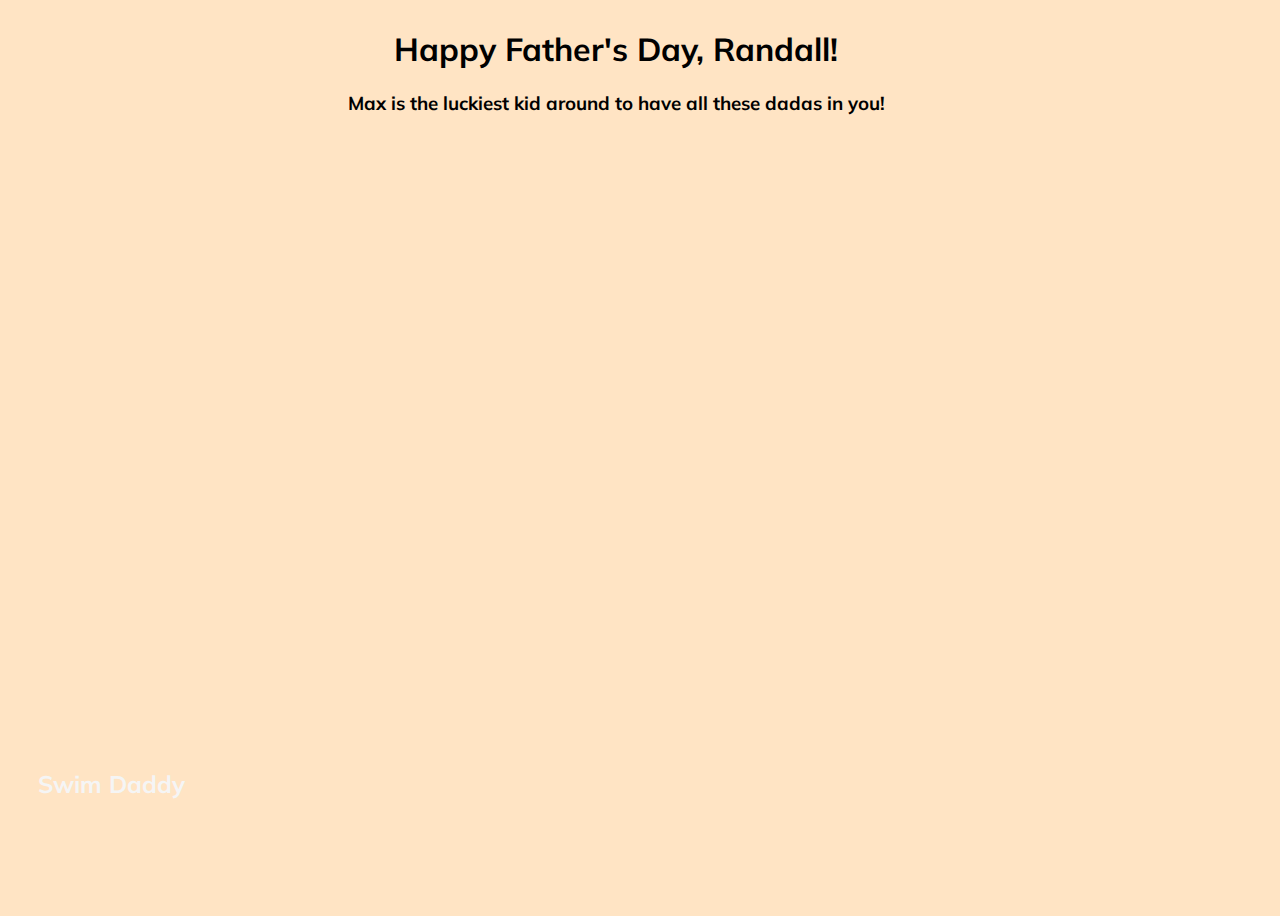
<file: Day1ExpandingCards/index.html>
<!DOCTYPE html>
<html lang="en">
  <head>
    <meta charset="UTF-8" />
    <meta http-equiv="X-UA-Compatible" content="IE=edge" />
    <meta name="viewport" content="width=device-width, initial-scale=1.0" />
    <link rel="stylesheet" href="style.css" />
    <title>Expanding Cards</title>
  </head>
  <body>
    <div id="container">
      <div id="header">
        <h1>Happy Father's Day, Randall!</h1>
        <h3>Max is the luckiest kid around to have all these dadas in you!</h3>
      </div>
      <div id="pictures">
        <div class="container">
          <div
            class="panel active"
            style="
              background-image: url('https://i.postimg.cc/NM7pG5RN/IMG-7247.jpg');
            "
          >
            <h3>Swim Daddy</h3>
          </div>
          <div
            class="panel"
            style="
              background-image: url('https://i.postimg.cc/pVCqg5Wr/IMG-7595.jpg');
            "
          >
            <h3>Di-ree-doo Dada</h3>
          </div>
          <div
            class="panel"
            style="
              background-image: url('https://i.postimg.cc/Kj0fLwqB/IMG-7969.jpg');
            "
          >
            <h3>Pillow Daddy</h3>
          </div>
          <div
            class="panel"
            style="
              background-image: url('https://i.postimg.cc/8PCtDkcH/IMG-7649.jpg');
            "
          >
            <h3>Snow Daddy</h3>
          </div>
          <div
            class="panel"
            style="
              background-image: url('https://i.postimg.cc/BQwNvW1G/IMG-8146.jpg');
            "
          >
            <h3>Adventure Daddy</h3>
          </div>
          <div
            class="panel"
            style="
              background-image: url('https://i.postimg.cc/NFsbKB4Q/IMG-7440.jpg');
            "
          >
            <h3>The Best Daddy</h3>
          </div>
        </div>
      </div>
    </div>
    <script src="script.js"></script>
  </body>
</html>
</file>
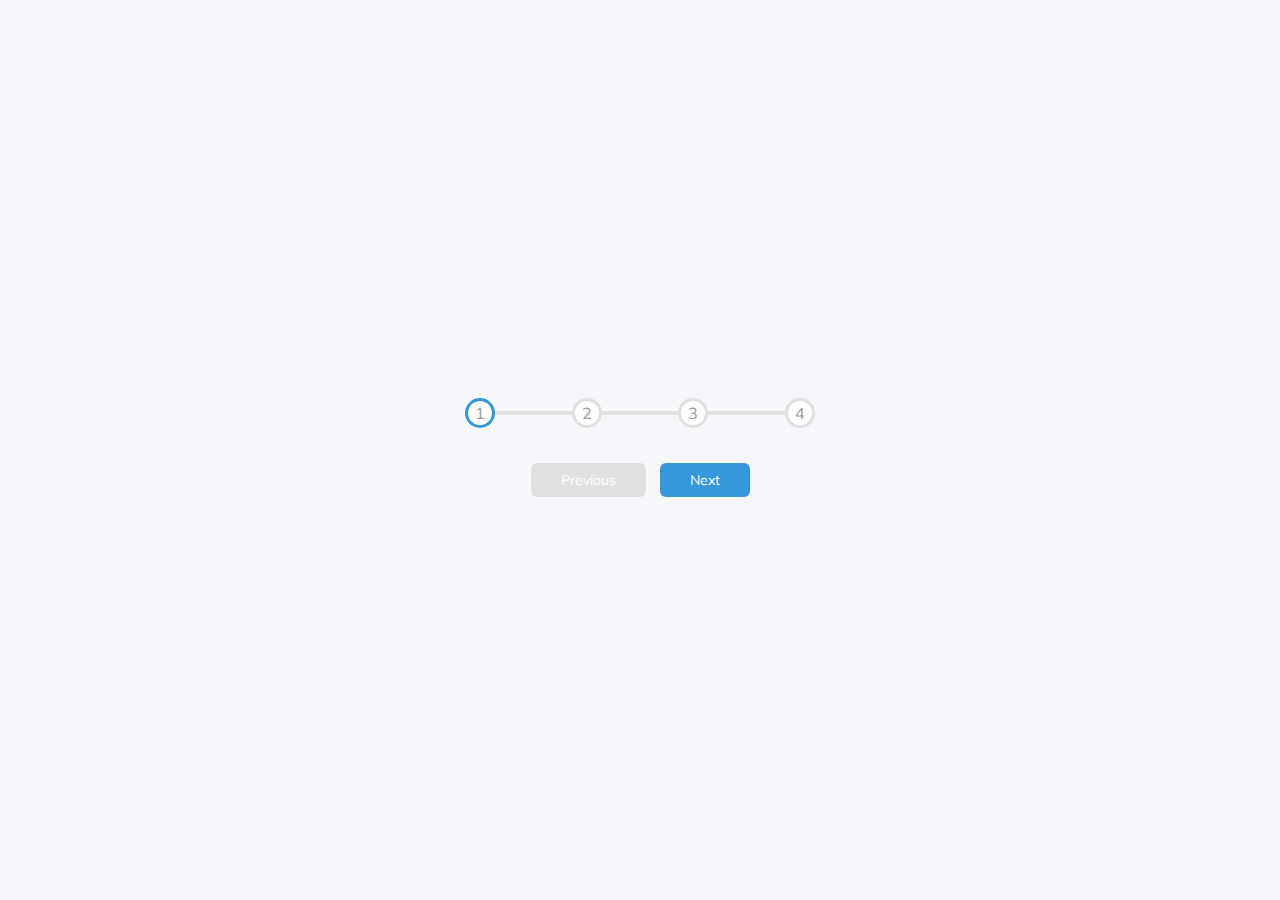
<file: Day2ProgressSteps/index.html>
<!DOCTYPE html>
<html lang="en">
  <head>
    <meta charset="UTF-8" />
    <meta http-equiv="X-UA-Compatible" content="IE=edge" />
    <meta name="viewport" content="width=device-width, initial-scale=1.0" />
    <link
      rel="stylesheet"
      href="https://cdnjs.cloudflare.com/ajax/libs/font-awesome/5.15.3/css/all.min.css"
      integrity="sha512-iBBXm8fW90+nuLcSKlbmrPcLa0OT92xO1BIsZ+ywDWZCvqsWgccV3gFoRBv0z+8dLJgyAHIhR35VZc2oM/gI1w=="
      crossorigin="anonymous"
      referrerpolicy="no-referrer"
    />
    <link rel="stylesheet" href="style.css" />
    <title>Progress Steps</title>
  </head>
  <body>
    <div class="container">
      <div class="progress-container">
        <div class="progress" id="progress"></div>
        <div class="circle active">1</div>
        <div class="circle">2</div>
        <div class="circle">3</div>
        <div class="circle">4</div>
      </div>
      <button class="btn" id="prev" disabled>Previous</button>
      <button class="btn" id="next">Next</button>
    </div>
    <script src="script.js"></script>
  </body>
</html>
</file>
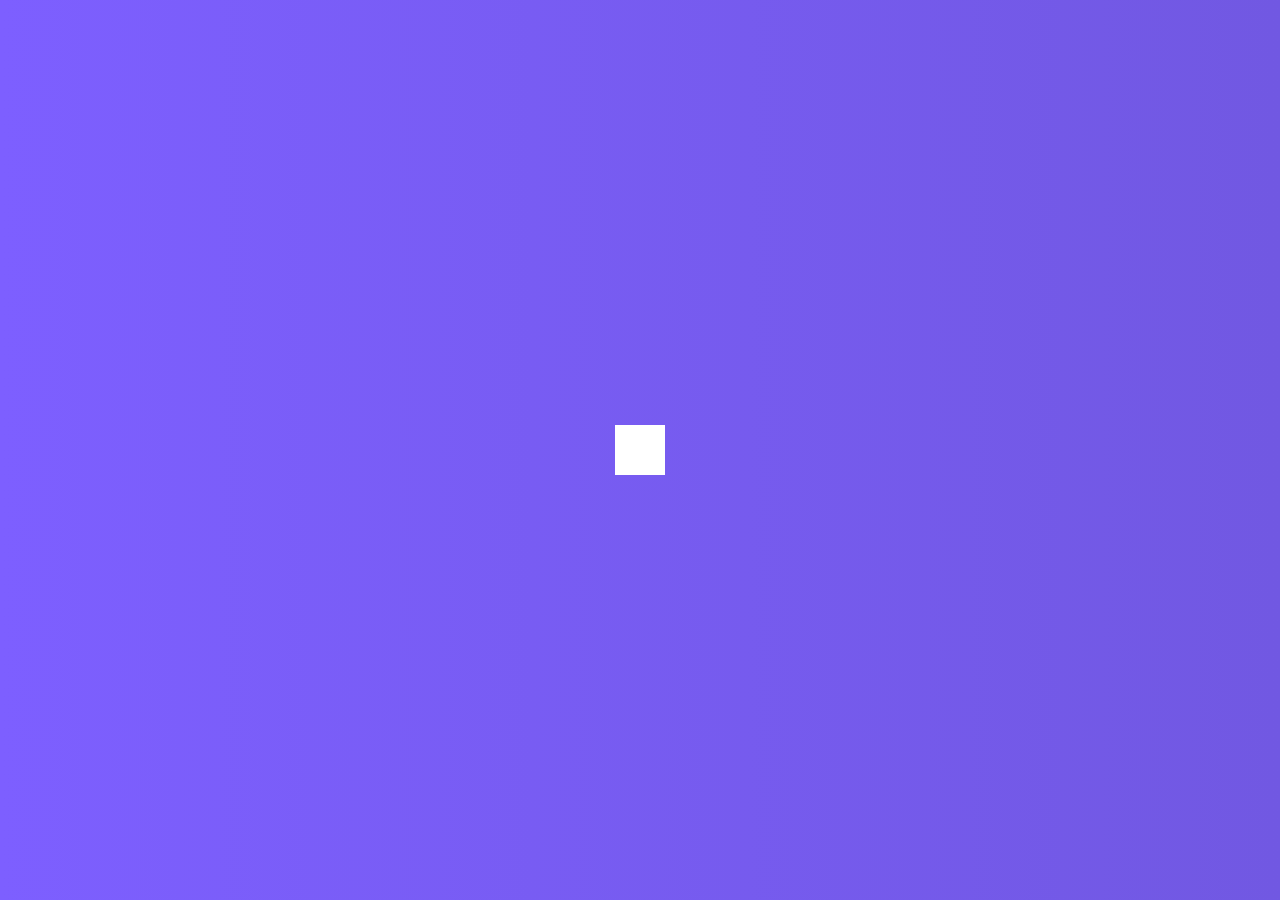
<file: Day4HiddenSearch/index.html>
<!DOCTYPE html>
<html lang="en">
  <head>
    <meta charset="UTF-8" />
    <meta http-equiv="X-UA-Compatible" content="IE=edge" />
    <meta name="viewport" content="width=device-width, initial-scale=1.0" />
    <link
      rel="stylesheet"
      href="https://cdnjs.cloudflare.com/ajax/libs/font-awesome/5.15.3/css/all.min.css"
      integrity="sha512-iBBXm8fW90+nuLcSKlbmrPcLa0OT92xO1BIsZ+ywDWZCvqsWgccV3gFoRBv0z+8dLJgyAHIhR35VZc2oM/gI1w=="
      crossorigin="anonymous"
      referrerpolicy="no-referrer"
    />
    <link rel="stylesheet" href="style.css" />
    <title>Hidden Search</title>
  </head>
  <body>
    <div class="search">
      <input type="text" placeholder="Search..." class="input" />
      <button class="btn">
        <i class="fas fa-search"></i>
      </button>
    </div>
    <script src="script.js"></script>
  </body>
</html>
</file>
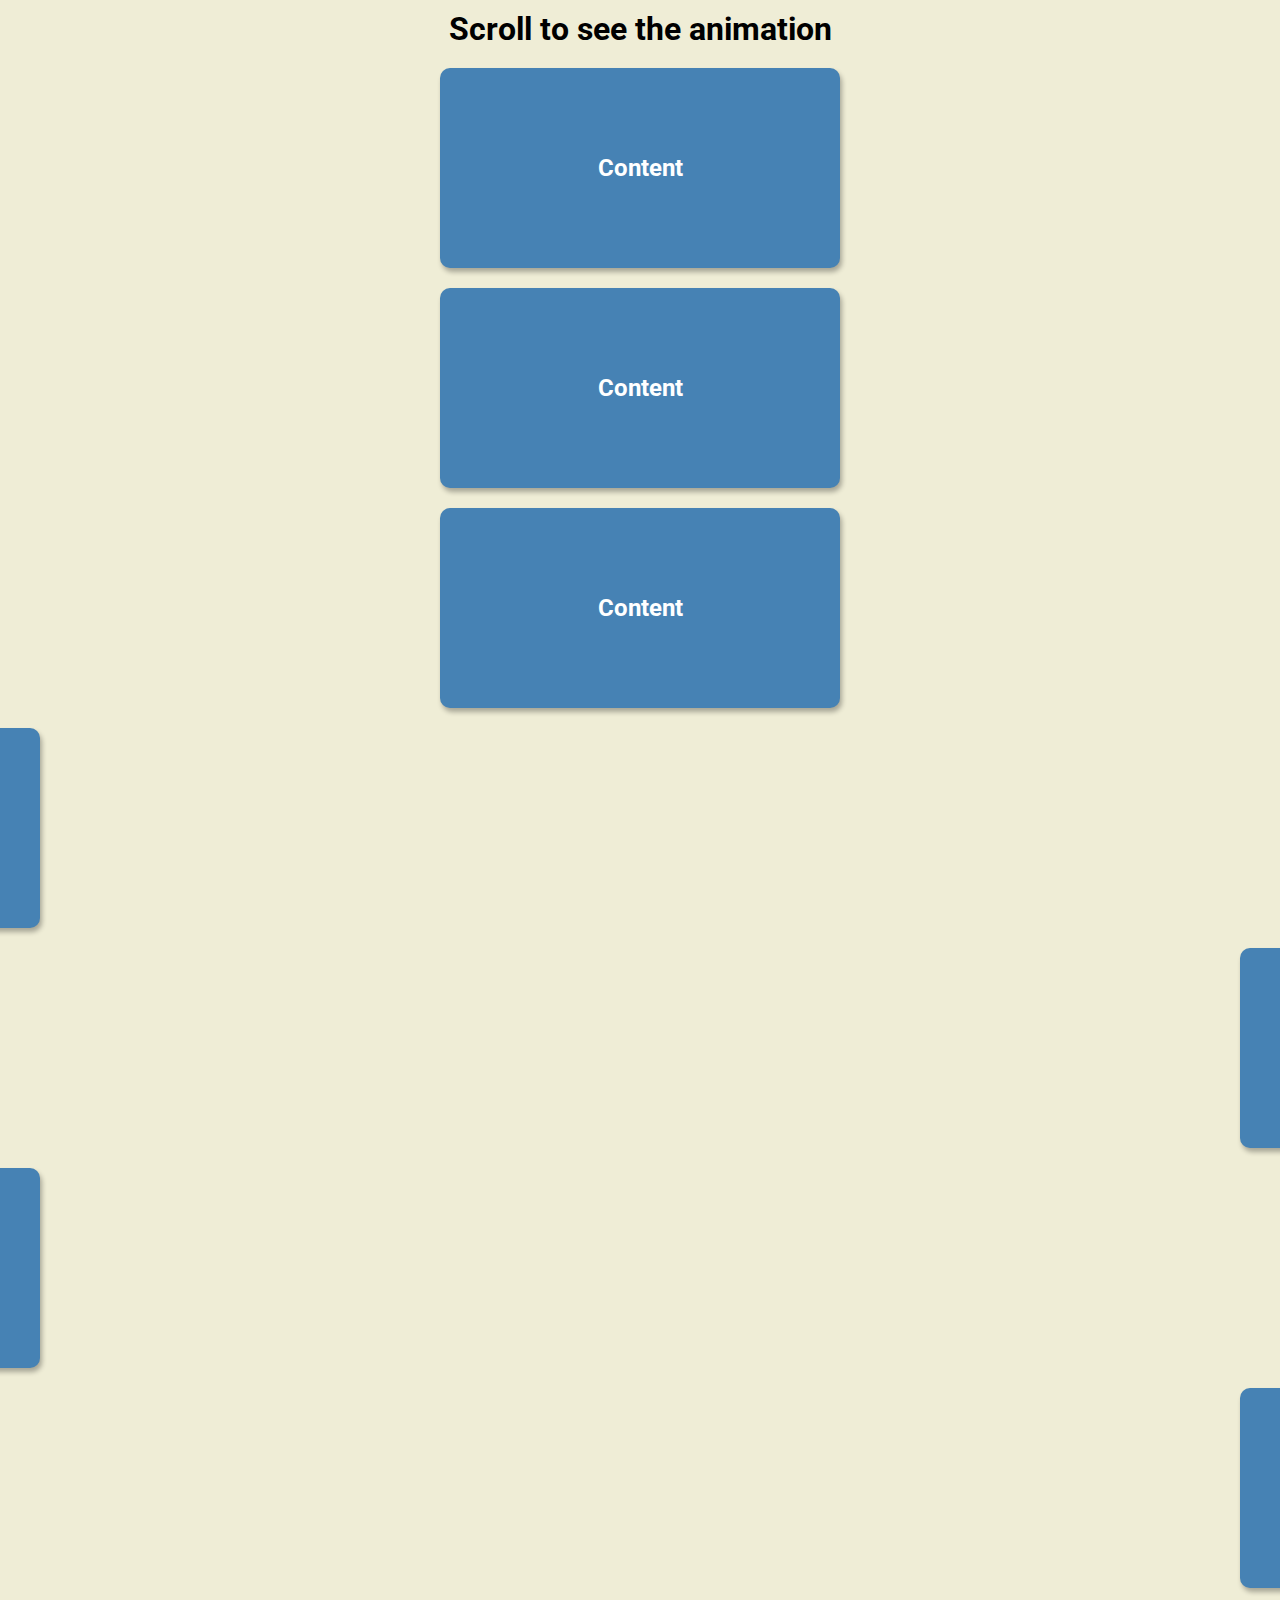
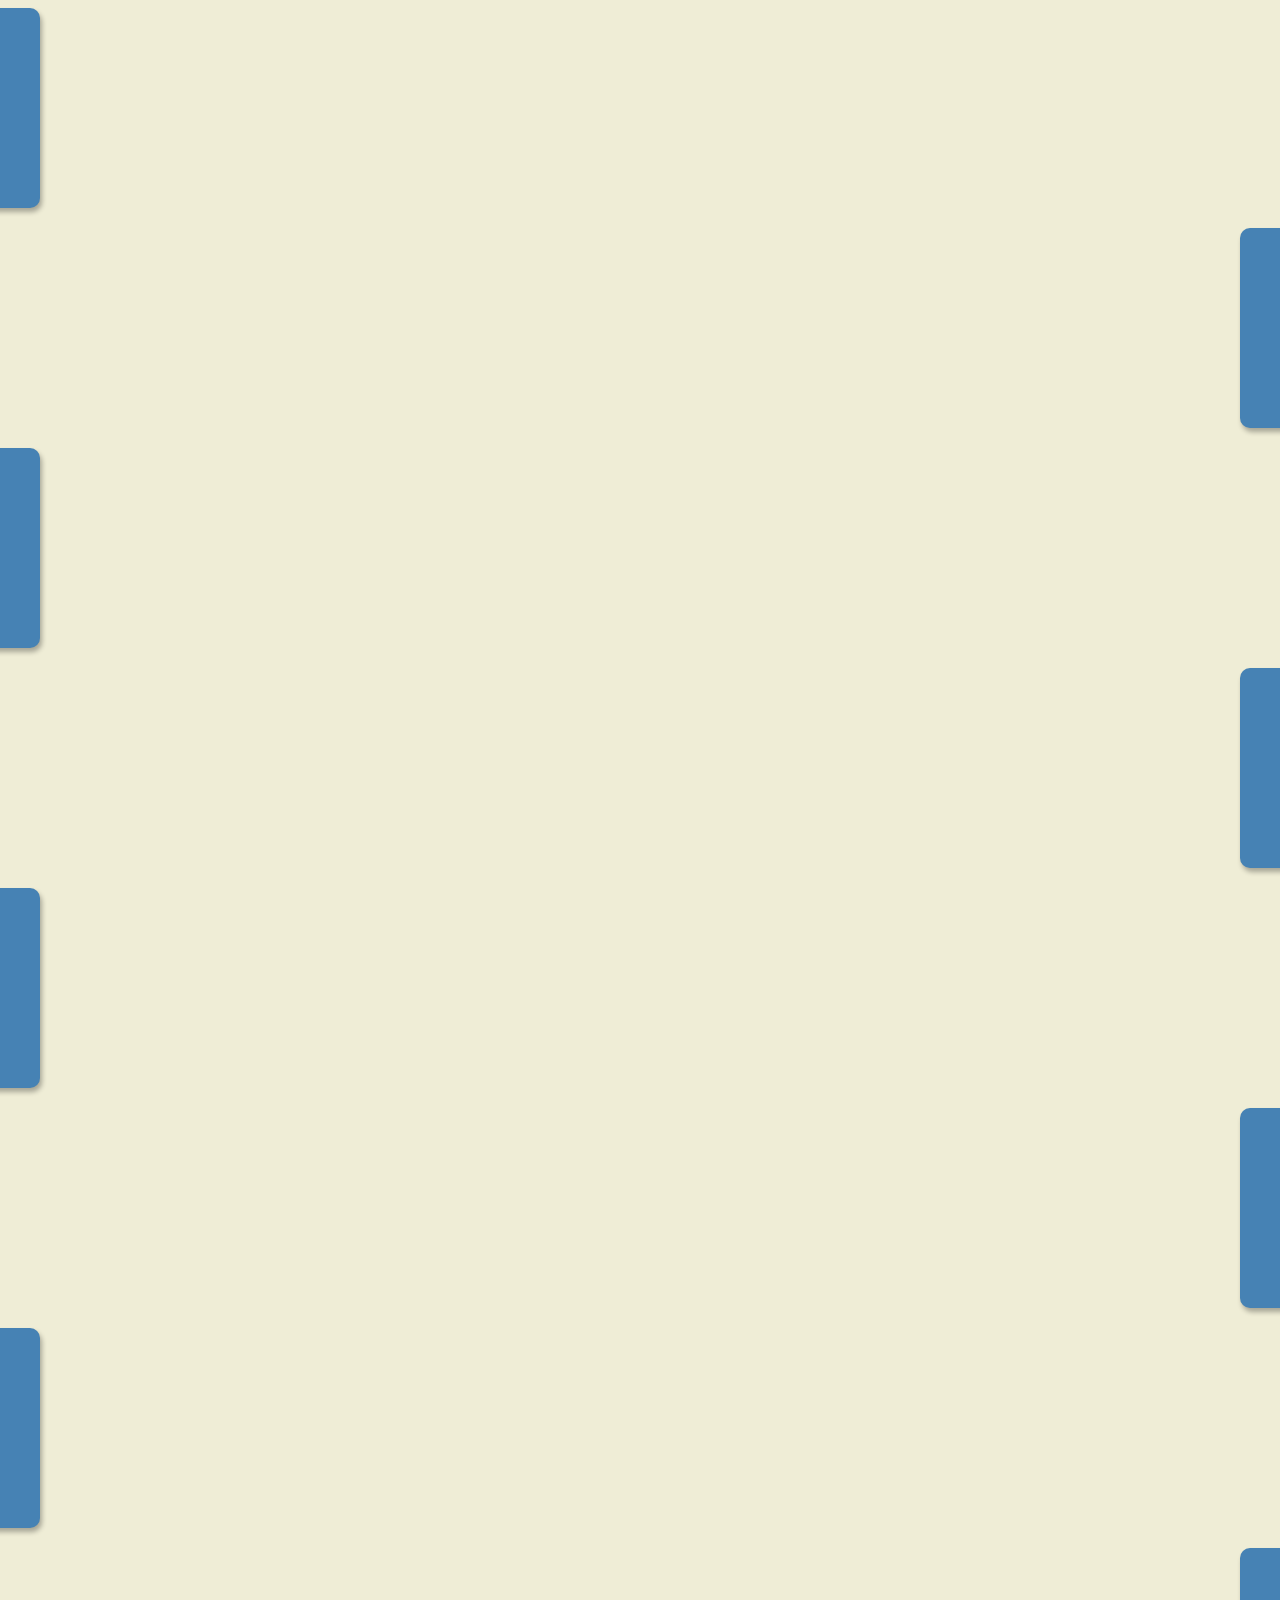
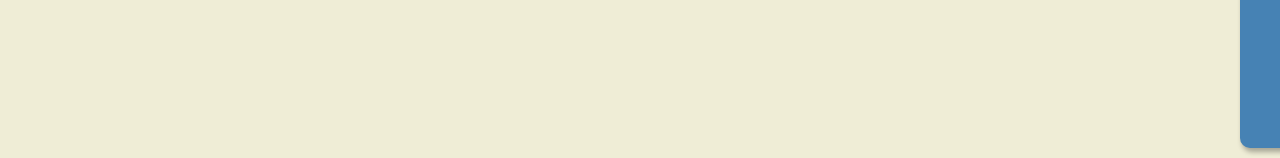
<file: Day6ScrollAnimation/index.html>
<!DOCTYPE html>
<html lang="en">
  <head>
    <meta charset="UTF-8" />
    <meta http-equiv="X-UA-Compatible" content="IE=edge" />
    <meta name="viewport" content="width=device-width, initial-scale=1.0" />
    <link
      rel="stylesheet"
      href="https://cdnjs.cloudflare.com/ajax/libs/font-awesome/5.15.3/css/all.min.css"
      integrity="sha512-iBBXm8fW90+nuLcSKlbmrPcLa0OT92xO1BIsZ+ywDWZCvqsWgccV3gFoRBv0z+8dLJgyAHIhR35VZc2oM/gI1w=="
      crossorigin="anonymous"
      referrerpolicy="no-referrer"
    />
    <link rel="stylesheet" href="style.css" />
    <title>Scroll Animation</title>
  </head>
  <body>
    <h1>Scroll to see the animation</h1>
    <div class="box"><h2>Content</h2></div>
    <div class="box"><h2>Content</h2></div>
    <div class="box"><h2>Content</h2></div>
    <div class="box"><h2>Content</h2></div>
    <div class="box"><h2>Content</h2></div>
    <div class="box"><h2>Content</h2></div>
    <div class="box"><h2>Content</h2></div>
    <div class="box"><h2>Content</h2></div>
    <div class="box"><h2>Content</h2></div>
    <div class="box"><h2>Content</h2></div>
    <div class="box"><h2>Content</h2></div>
    <div class="box"><h2>Content</h2></div>
    <div class="box"><h2>Content</h2></div>
    <div class="box"><h2>Content</h2></div>
    <div class="box"><h2>Content</h2></div>
    <script src="script.js"></script>
  </body>
</html>
</file>
<file: Day1ExpandingCards/style.css>
@import url('https://fonts.googleapis.com/css2?family=Muli&display=swap');

* {
  box-sizing: border-box;
}
body {
  display: flex;
  background-color: bisque;
}
#container {
  height: 100vh;
  flex: row;
}
#pictures {
  font-family: 'Muli', sans-serif;
  display: flex;
  align-items: center;
  justify-content: center;
  margin: 0;
  overflow: hidden;
}
#header {
  text-align: center;
  font-family: 'Muli', sans-serif;
}
.container {
  display: flex;
  width: 95vw;
}

.panel {
  background-size: cover;
  background-position: center;
  background-repeat: no-repeat;
  height: 75vh;
  border-radius: 50px;
  color: whitesmoke;
  cursor: pointer;
  flex: 0.5;
  margin: 10px;
  position: relative;
  transition: flex 0.7s;
}

.panel h3 {
  font-size: 24px;
  position: absolute;
  bottom: 20px;
  left: 20px;
  margin: 0;
  opacity: 0;
}

.panel.active {
  flex: 5;
}

.panel.active h3 {
  opacity: 1;
  transition: opacity 0.3s ease-in 0.4s;
}

@media (max-width: 480) {
  .container {
    width: 100vw;
  }

  .panel:nth-of-type(4).panel:nth-of-type(5).panel:nth-of-type(6) {
    display: none;
  }
}
</file>
<file: Day2ProgressSteps/style.css>
@import url('https://fonts.googleapis.com/css2?family=Muli&display=swap');

:root {
  --line-border-fill: #3498db;
  --line-border-empty: #e0e0e0;
}

* {
  box-sizing: border-box;
}

body {
  font-family: 'Muli', sans-serif;
  display: flex;
  align-items: center;
  justify-content: center;
  margin: 0;
  height: 100vh;
  overflow: hidden;
  background-color: #f6f7fb;
}

.container {
  text-align: center;
}

.progress-container {
  display: flex;
  justify-content: space-between;
  position: relative;
  margin-bottom: 30px;
  max-width: 100%;
  width: 350px;
}

.progress-container::before {
  content: '';
  background-color: var(--line-border-empty);
  position: absolute;
  top: 50%;
  left: 0;
  height: 4px;
  transform: translateY(-50%);
  width: 100%;
  z-index: -1;
}

.progress {
  background-color: var(--line-border-fill);
  position: absolute;
  top: 50%;
  left: 0;
  height: 4px;
  transform: translateY(-50%);
  width: 0%;
  z-index: -1;
  transition: 0.4s ease;
}

.circle {
  background-color: #fff;
  color: #999;
  border-radius: 50%;
  height: 30px;
  width: 30px;
  display: flex;
  align-items: center;
  justify-content: center;
  border: 3px solid var(--line-border-empty);
  transition: 0.4s ease;
}

.circle.active {
  border-color: var(--line-border-fill);
}

.btn {
  background-color: var(--line-border-fill);
  color: #fff;
  border: 0;
  border-radius: 6px;
  cursor: pointer;
  font-family: inherit;
  padding: 8px 30px;
  margin: 5px;
  font-size: 14px;
}

.btn:active {
  transform: scale(0.98);
}

.btn:focus {
  outline: 0;
}

.btn:disabled {
  background-color: var(--line-border-empty);
  cursor: not-allowed;
}
</file>
<file: Day4HiddenSearch/style.css>
@import url('https://fonts.googleapis.com/css2?family=Roboto:wght@400;700&display=swap');

* {
  box-sizing: border-box;
}

body {
  background-image: linear-gradient(90deg, #7d5fff, #7158e2);
  font-family: 'Roboto', sans-serif;
  display: flex;
  align-items: center;
  justify-content: center;
  margin: 0;
  height: 100vh;
  overflow: hidden;
}

.search {
  position: relative;
  height: 50px;
}

.search .input {
  background-color: #fff;
  border: 0;
  font-size: 18px;
  padding: 15px;
  height: 50px;
  width: 50px;
  transition: width 0.3 ease;
}

.btn {
  background-color: #fff;
  border: 0;
  cursor: pointer;
  font-size: 24px;
  position: absolute;
  top: 0;
  left: 0;
  height: 50px;
  width: 50px;
  transition: transform 0.3s ease;
}

.btn:focus,
.input:focus {
  outline: none;
}

.search.active .input {
  width: 200px;
}

.search.active .btn {
  transform: translateX(198px);
}
</file>
<file: Day6ScrollAnimation/style.css>
@import url('https://fonts.googleapis.com/css2?family=Roboto:wght@400;700&display=swap');

* {
  box-sizing: border-box;
}

body {
  background-color: #efedd6;
  font-family: 'Roboto', sans-serif;
  display: flex;
  flex-direction: column;
  align-items: center;
  justify-content: center;
  margin: 0;
  overflow-x: hidden;
}

h1 {
  margin: 10px;
}

.box {
  background-color: steelblue;
  color: #fff;
  display: flex;
  align-items: center;
  justify-content: center;
  width: 400px;
  height: 200px;
  margin: 10px;
  border-radius: 10px;
  box-shadow: 2px 4px 5px rgba(0, 0, 0, 0.3);
  transform: translateX(200%);
  transition: transform 0.4s ease;
}

.box:nth-of-type(even) {
  transform: translateX(-200%);
}

.box.show {
  transform: translateX(0);
}
</file>
